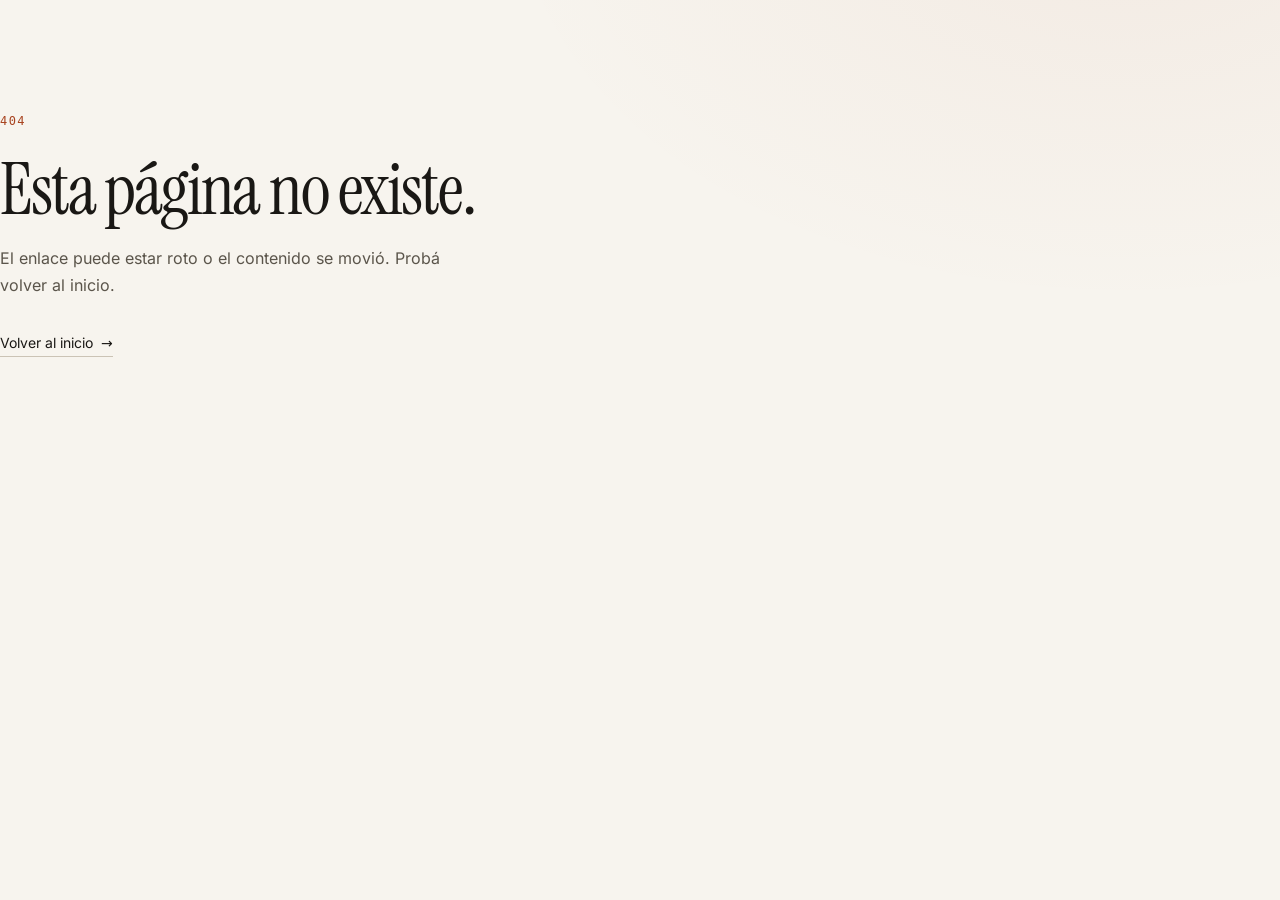
<file: src/FedePortfolio.Web/wwwroot/index.html>
<!DOCTYPE html>
<html lang="es">

<head>
    <meta charset="utf-8" />
    <meta name="viewport" content="width=device-width, initial-scale=1.0" />
    <base href="/" />
    <meta name="color-scheme" content="light dark" />
    <meta name="theme-color" content="#f7f4ee" media="(prefers-color-scheme: light)" />
    <meta name="theme-color" content="#141311" media="(prefers-color-scheme: dark)" />

    <title>Federico Caltabiano — Estudiante de Informática</title>
    <meta name="description"
        content="Portfolio de Federico Caltabiano, estudiante avanzado de Informática en la UNLP. Backend, sistemas paralelos, HPC y desarrollo de software en La Plata." />
    <meta name="author" content="Federico Caltabiano" />
    <link rel="canonical" href="https://fedecf03.github.io/Portfolio/" />
    <link rel="alternate" type="application/pdf" href="Federico_Caltabiano.pdf"
        title="CV de Federico Caltabiano" />

    <meta property="og:locale" content="es_AR" />
    <meta property="og:type" content="website" />
    <meta property="og:site_name" content="Federico Caltabiano" />
    <meta property="og:title" content="Federico Caltabiano — Estudiante de Informática" />
    <meta property="og:description"
        content="Backend, sistemas paralelos, HPC y desarrollo de software. Estudiante avanzado en la UNLP, La Plata." />
    <meta property="og:url" content="https://fedecf03.github.io/Portfolio/" />
    <meta name="twitter:card" content="summary" />
    <meta name="twitter:title" content="Federico Caltabiano — Estudiante de Informática" />
    <meta name="twitter:description"
        content="Backend, sistemas paralelos, HPC y desarrollo de software. Estudiante avanzado en la UNLP, La Plata." />

    <link rel="icon" type="image/svg+xml" href="favicon.svg" />
    <link rel="preload" href="fonts/instrument-serif-latin.woff2" as="font" type="font/woff2" crossorigin />
    <link rel="preload" href="fonts/instrument-serif-latin-italic.woff2" as="font" type="font/woff2" crossorigin />
    <link rel="preload" href="fonts/inter-latin-var.woff2" as="font" type="font/woff2" crossorigin />
    <link rel="stylesheet" href="app.css" />
    <link rel="stylesheet" href="FedePortfolio.Web.styles.css" />
</head>

<body>
    <div id="app">
        <p style="font-family: system-ui, sans-serif; padding: 2rem;">Cargando portfolio…</p>
    </div>

    <script src="_framework/blazor.webassembly.js"></script>
</body>

</html>
</file>
<file: src/FedePortfolio.Web/wwwroot/app.css>
/* --------------------------------------------------------------------------
   Tipografías (self-hosted, subset latin)
   -------------------------------------------------------------------------- */
@font-face {
  font-family: "Instrument Serif";
  src: url("fonts/instrument-serif-latin.woff2") format("woff2");
  font-style: normal;
  font-weight: 400;
  font-display: swap;
}

@font-face {
  font-family: "Instrument Serif";
  src: url("fonts/instrument-serif-latin-italic.woff2") format("woff2");
  font-style: italic;
  font-weight: 400;
  font-display: swap;
}

@font-face {
  font-family: "Inter";
  src: url("fonts/inter-latin-var.woff2") format("woff2");
  font-style: normal;
  font-weight: 300 700;
  font-display: swap;
}

/* --------------------------------------------------------------------------
   Design tokens
   -------------------------------------------------------------------------- */
:root {
  color-scheme: light dark;

  --color-bg: #f7f4ee;
  --color-bg-elevated: #fdfbf7;
  --color-fg: #191714;
  --color-fg-muted: #5a544a;
  --color-fg-subtle: #6f695f;
  --color-fg-inverse: #faf7f1;
  --color-border: #e3ddd2;
  --color-border-strong: #cbc3b5;
  --color-accent: #a8431f;
  --color-accent-soft: rgba(168, 67, 31, 0.09);
  --color-accent-glow: rgba(168, 67, 31, 0.055);
  --color-selection-bg: #191714;
  --color-selection-fg: #f7f4ee;
  --color-header-bg: rgba(247, 244, 238, 0.82);

  --font-serif: "Instrument Serif", "Iowan Old Style", "Palatino Linotype", Palatino, Georgia, serif;
  --font-sans: "Inter", ui-sans-serif, -apple-system, BlinkMacSystemFont, "Segoe UI", system-ui, sans-serif;
  --font-mono: ui-monospace, "SFMono-Regular", "SF Mono", "JetBrains Mono", "Cascadia Code", Menlo, Consolas, monospace;

  --text-xs: 0.75rem;
  --text-sm: 0.875rem;
  --text-base: 1rem;
  --text-md: 1.0625rem;
  --text-lg: 1.25rem;
  --text-xl: 1.5rem;
  --text-2xl: 2rem;
  --text-3xl: 2.75rem;
  --text-4xl: 3.75rem;
  --text-display: clamp(3.4rem, 12.5vw, 9.5rem);

  --leading-tight: 1.05;
  --leading-snug: 1.25;
  --leading-normal: 1.55;
  --leading-relaxed: 1.7;

  --space-1: 0.25rem;
  --space-2: 0.5rem;
  --space-3: 0.75rem;
  --space-4: 1rem;
  --space-5: 1.25rem;
  --space-6: 1.5rem;
  --space-8: 2rem;
  --space-10: 2.5rem;
  --space-12: 3rem;
  --space-16: 4rem;
  --space-20: 5rem;
  --space-24: 6rem;

  --max-w-content: 64rem;
  --shadow-card: 0 1px 2px rgba(25, 23, 20, 0.04), 0 12px 32px -20px rgba(25, 23, 20, 0.18);
  --shadow-card-hover: 0 2px 4px rgba(25, 23, 20, 0.05), 0 24px 48px -24px rgba(25, 23, 20, 0.25);
}

@media (prefers-color-scheme: dark) {
  :root {
    --color-bg: #141311;
    --color-bg-elevated: #1b1916;
    --color-fg: #f2eee6;
    --color-fg-muted: #b6afa4;
    --color-fg-subtle: #918a7e;
    --color-fg-inverse: #191714;
    --color-border: #2b2823;
    --color-border-strong: #423d36;
    --color-accent: #e58f66;
    --color-accent-soft: rgba(229, 143, 102, 0.11);
    --color-accent-glow: rgba(229, 143, 102, 0.07);
    --color-selection-bg: #e58f66;
    --color-selection-fg: #191714;
    --color-header-bg: rgba(20, 19, 17, 0.82);
    --shadow-card: 0 1px 2px rgba(0, 0, 0, 0.2), 0 16px 40px -24px rgba(0, 0, 0, 0.6);
    --shadow-card-hover: 0 2px 6px rgba(0, 0, 0, 0.25), 0 28px 60px -28px rgba(0, 0, 0, 0.7);
  }
}

/* --------------------------------------------------------------------------
   Reset y base
   -------------------------------------------------------------------------- */
*,
*::before,
*::after {
  box-sizing: border-box;
}

html {
  -webkit-text-size-adjust: 100%;
  scroll-behavior: smooth;
}

body {
  margin: 0;
  min-height: 100vh;
  background-color: var(--color-bg);
  background-image: radial-gradient(58rem 38rem at 88% -12%, var(--color-accent-glow), transparent 68%);
  background-repeat: no-repeat;
  background-attachment: fixed;
  color: var(--color-fg);
  font-family: var(--font-sans);
  font-size: var(--text-base);
  font-weight: 400;
  line-height: var(--leading-normal);
  -webkit-font-smoothing: antialiased;
  -moz-osx-font-smoothing: grayscale;
  text-rendering: optimizeLegibility;
  font-feature-settings: "ss01", "cv05", "cv11";
}

/* Sutil textura de papel sobre toda la página */
body::before {
  content: "";
  position: fixed;
  inset: 0;
  z-index: 1000;
  pointer-events: none;
  opacity: 0.025;
  background-image: url("noise.svg");
  background-repeat: repeat;
  mix-blend-mode: overlay;
}

@media (prefers-color-scheme: dark) {
  body::before {
    opacity: 0.02;
    mix-blend-mode: soft-light;
  }
}

::selection {
  background: var(--color-selection-bg);
  color: var(--color-selection-fg);
}

h1,
h2,
h3,
h4,
h5,
h6 {
  margin: 0;
  font-family: var(--font-serif);
  font-weight: 400;
  line-height: var(--leading-tight);
  letter-spacing: -0.015em;
  color: var(--color-fg);
  text-wrap: balance;
}

p {
  margin: 0;
  text-wrap: pretty;
}

a {
  color: inherit;
  text-decoration: underline;
  text-decoration-thickness: 1px;
  text-decoration-color: var(--color-border-strong);
  text-underline-offset: 3px;
  transition: color 160ms ease, text-decoration-color 160ms ease;
}

a:hover {
  color: var(--color-accent);
  text-decoration-color: var(--color-accent);
}

:focus-visible {
  outline: 2px solid var(--color-accent);
  outline-offset: 3px;
  border-radius: 2px;
}

/* FocusOnNavigate coloca el foco en el h1 al navegar. Es un foco
   programático para lectores de pantalla, no una interacción visible. */
h1:focus,
h1:focus-visible,
[tabindex="-1"]:focus,
[tabindex="-1"]:focus-visible {
  outline: none;
}

ul,
ol {
  margin: 0;
  padding: 0;
  list-style: none;
}

img,
svg {
  display: block;
  max-width: 100%;
  height: auto;
}

button {
  padding: 0;
  border: 0;
  background: none;
  color: inherit;
  font: inherit;
  cursor: pointer;
}

code,
kbd,
pre,
samp {
  font-family: var(--font-mono);
  font-size: 0.875em;
}

code {
  padding: 0.1em 0.35em;
  border-radius: 3px;
  background: var(--color-accent-soft);
  color: var(--color-fg);
}

pre {
  margin: 0 0 var(--space-4);
  padding: var(--space-4);
  border: 1px solid var(--color-border);
  border-radius: 4px;
  background: var(--color-bg-elevated);
  overflow-x: auto;
  line-height: var(--leading-snug);
}

pre code {
  padding: 0;
  background: transparent;
}

blockquote {
  margin: 0 0 var(--space-4);
  padding-left: var(--space-4);
  border-left: 2px solid var(--color-accent);
  color: var(--color-fg-muted);
  font-style: italic;
}

/* --------------------------------------------------------------------------
   Utilidades
   -------------------------------------------------------------------------- */
.container {
  width: 100%;
  max-width: var(--max-w-content);
  margin-inline: auto;
  padding-inline: clamp(1.25rem, 5vw, 3rem);
}

.visually-hidden {
  position: absolute;
  width: 1px;
  height: 1px;
  padding: 0;
  margin: -1px;
  overflow: hidden;
  clip: rect(0, 0, 0, 0);
  white-space: nowrap;
  border: 0;
}

@media (prefers-reduced-motion: reduce) {
  html {
    scroll-behavior: auto;
  }

  *,
  *::before,
  *::after {
    animation-duration: 0.01ms !important;
    animation-iteration-count: 1 !important;
    transition-duration: 0.01ms !important;
  }
}
</file>
